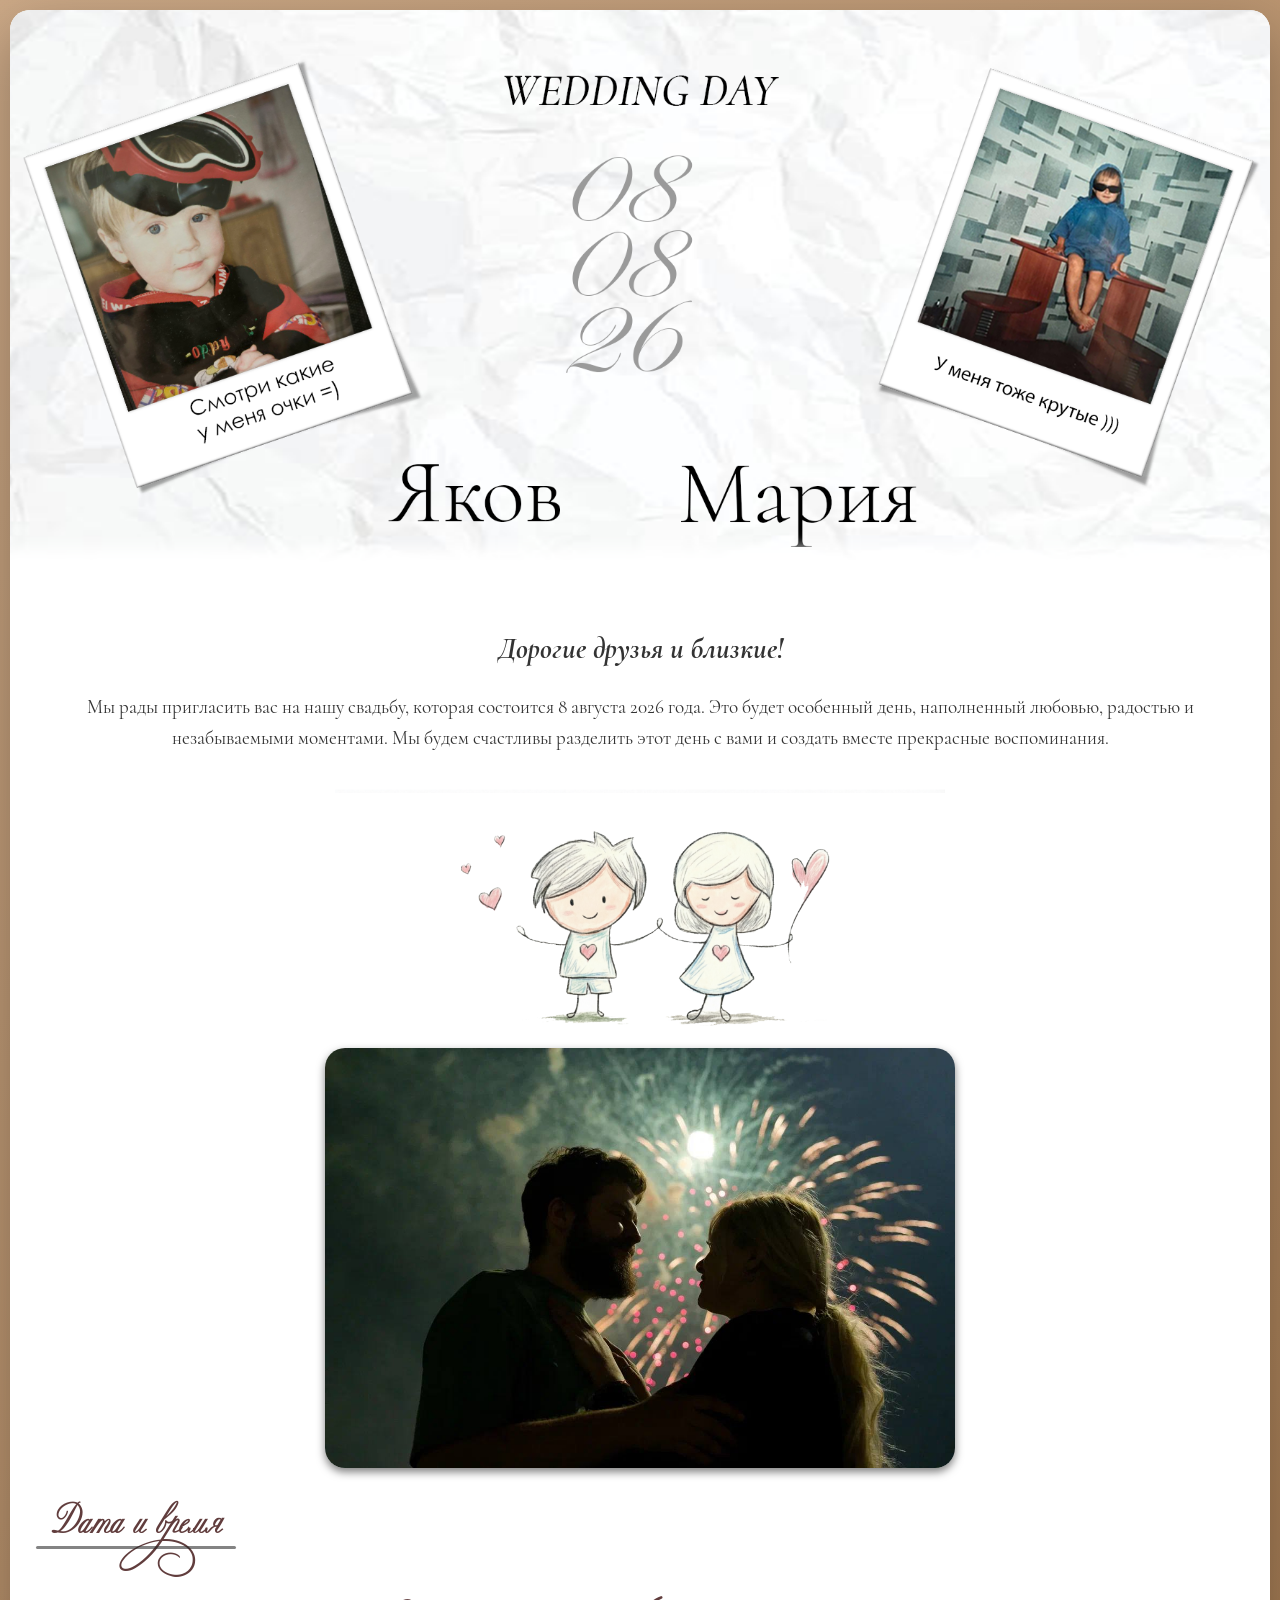
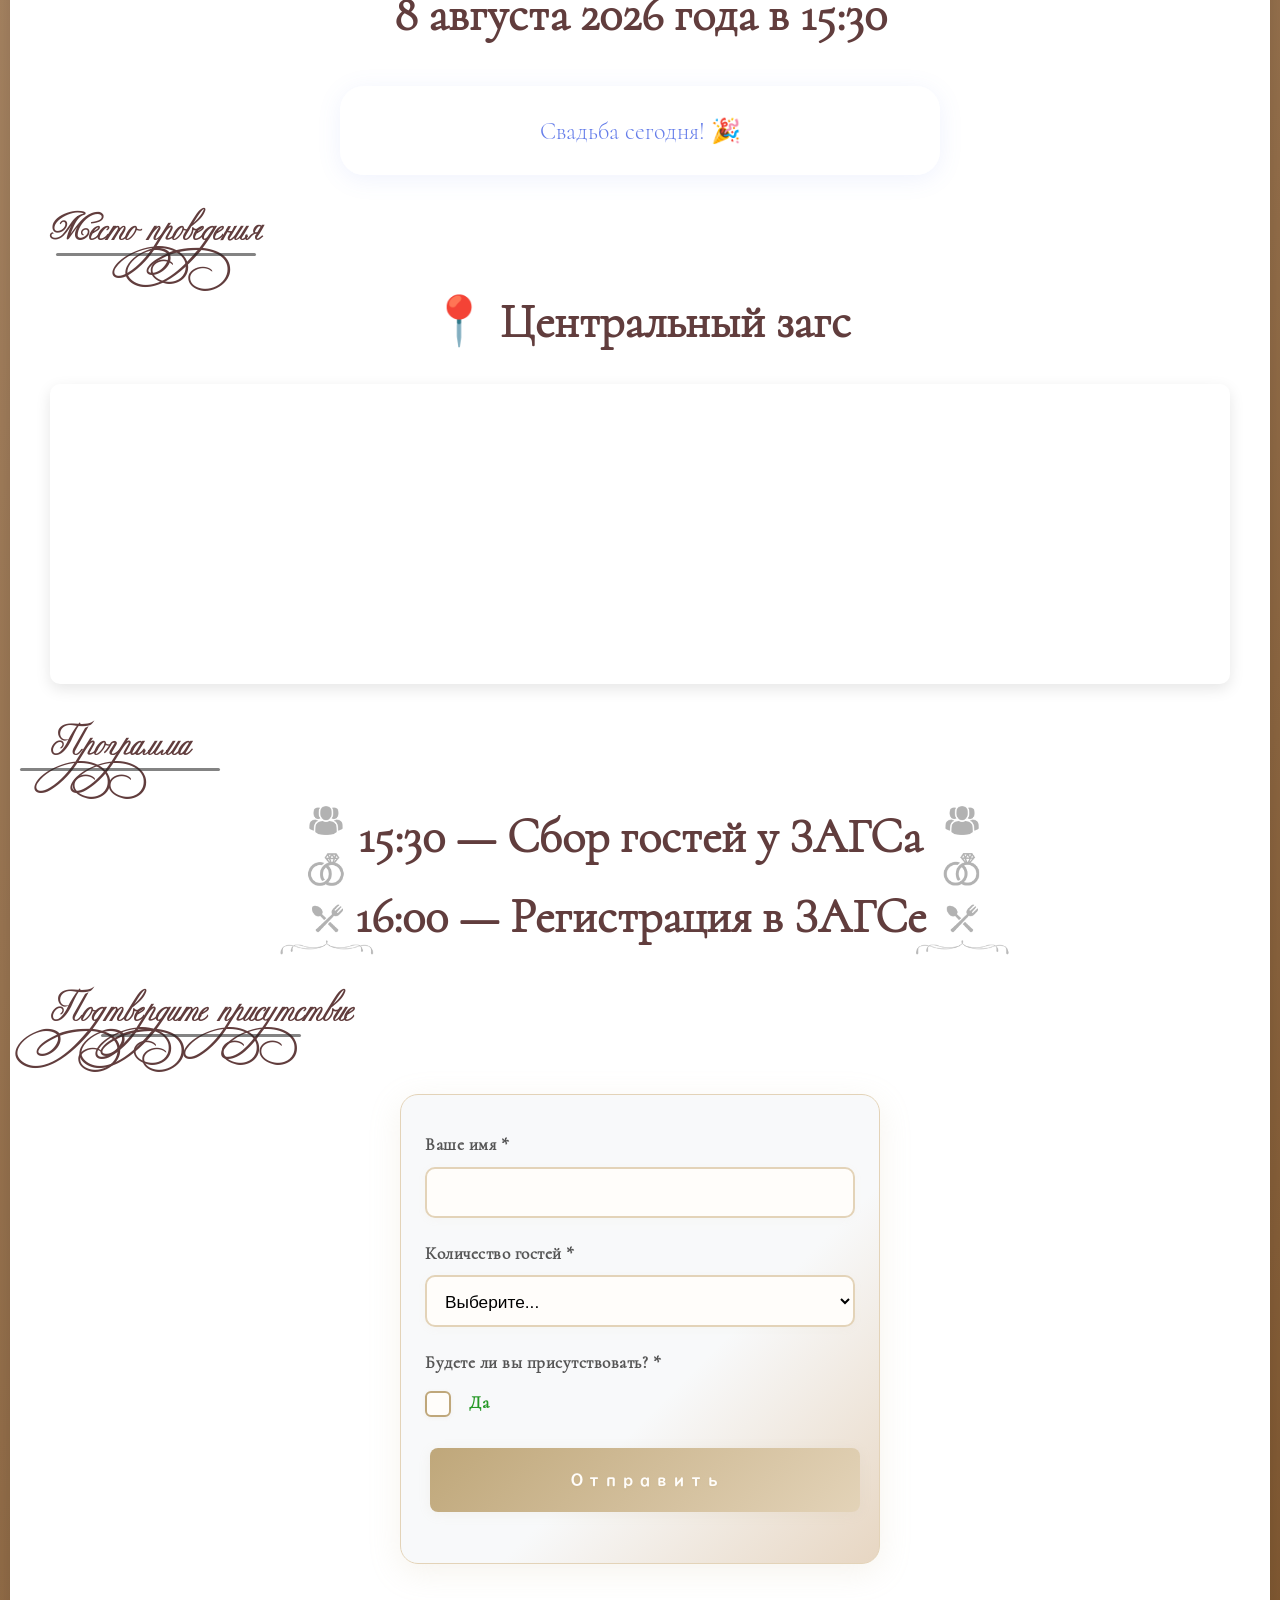
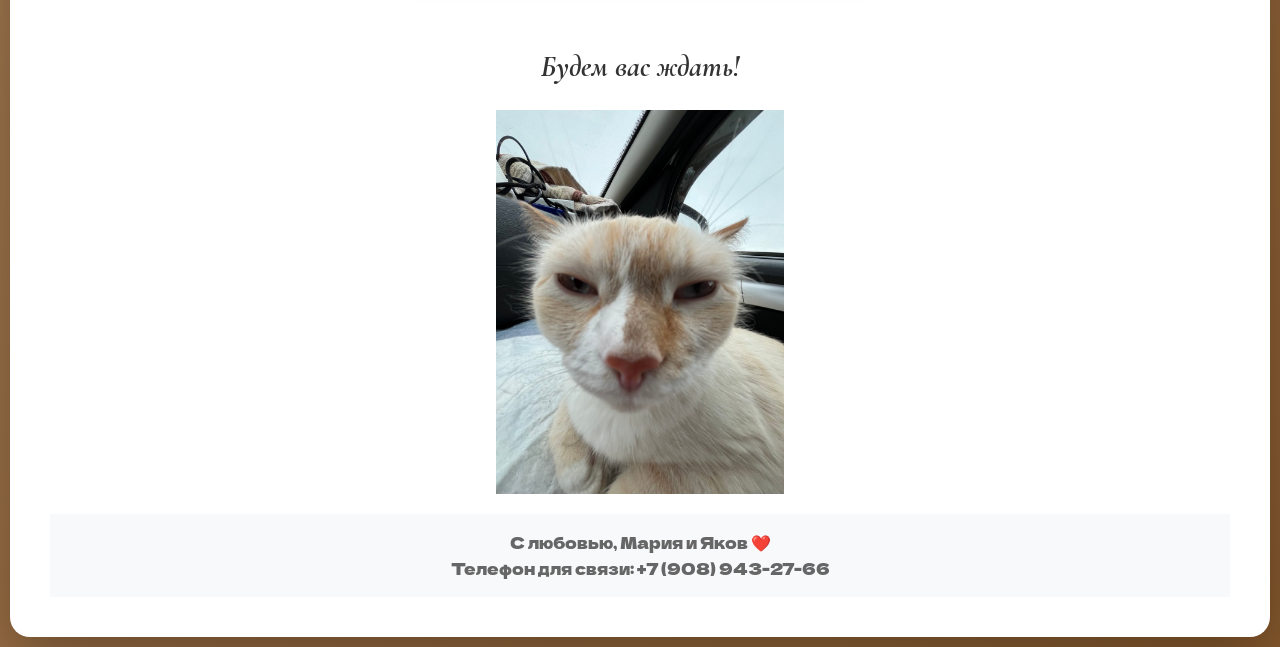
<file: index.html>
<!DOCTYPE html>
<html lang="ru">
<head>
    <meta charset="UTF-8">
    <meta name="viewport" content="width=device-width, initial-scale=1.0">
    <title>Приглашение на свадьбу</title>
    
    <link rel="stylesheet" href="css/style.css">
</head>
<body>
    <div class="container">
        <!-- ХЕДЕР -->
        <div class="header">
            <div class="header-content">
                <!--<h1>Яков & Мария</h1>
                <p>Приглашают вас на нашу роспись</p> -->
            </div>
        </div>

        <!--    НЕБОЛЬШОЕ ПРИВЕТСВИЕ -->
        <div class="welcome">
            <h1>Дорогие друзья и близкие!</h1>
            <p>Мы рады пригласить вас на нашу свадьбу, которая состоится
                8 августа 2026 года. Это будет особенный день, наполненный любовью,
                радостью и незабываемыми моментами.
                Мы будем счастливы разделить этот день с вами и создать вместе прекрасные воспоминания.
            </p>
            <img src="images/Cheldren.png" alt="Дети" />
        </div>

        <!--    НЕБОЛЬШОЕ ПРИВЕТСВИЕ 2-->
            <div class="welcome_two">
                <img src="images/2Cat.jpg" alt='2Cat.jpg'>
            </div>


        <!-- КОНТЕНТ -->
        <div class="content">
            <!-- ДАТА И ВРЕМЯ -->
            <div class="section">
                <h2>Дата и время</h2>
                <p><strong>8 августа 2026 года в 15:30</strong></p>

                <!-- ТАЙМЕР -->
                <div class="timer" id="countdown">
                    <div class="timer-item">
                        <div class="timer-number" id="days">00</div>
                        <div class="timer-label">Дней</div>
                    </div>
                    <div class="timer-item">
                        <div class="timer-number" id="hours">00</div>
                        <div class="timer-label">Часов</div>
                    </div>
                    <div class="timer-item">
                        <div class="timer-number" id="minutes">00</div>
                        <div class="timer-label">Минут</div>
                    </div>
                    <div class="timer-item">
                        <div class="timer-number" id="seconds">00</div>
                        <div class="timer-label">Секунд</div>
                    </div>
                </div>
            </div>

            <!-- МЕСТО ПРОВЕДЕНИЯ -->
            <div class="section">
                <h2>Место проведения</h2>
                <p>📍 <strong>Центральный загс</strong></p>
                <p></p>
                <iframe 
                    class="map" 
                    src="https://www.google.com/maps/embed?pb=!1m18!1m12!1m3!1d1134.2975005679677!2d86.10061921760914!3d55.34761691725315!2m3!1f0!2f0!3f0!3m2!1i1024!2i768!4f13.1!3m3!1m2!1s0x42d80951a2f78921%3A0xef7cb208becdeedb!2z0JfQkNCT0KEg0KbQtdC90YLRgNCw0LvRjNC90L7Qs9C-INGA0LDQudC-0L3QsCDQsy4g0JrQtdC80LXRgNC-0LLQvg!5e0!3m2!1sru!2suk!4v1783356053910!5m2!1sru!2suk" width="600" height="450" style="border:0;" allowfullscreen="" loading="lazy" referrerpolicy="strict-origin-when-cross-origin">
                    frameborder="0" 
                    allowfullscreen>
                </iframe>
            </div>

            <!-- ПРОГРАММА -->
            <div class="section program">
                <h2>Программа</h2>
                <p><strong>15:30 — Сбор гостей у ЗАГСа </strong> </p>
                <p><strong>16:00 — Регистрация в ЗАГСе </strong></p>
            </div>

            <!-- ФОРМА ОТВЕТА -->
            <div class="section">
                <h2>Подтвердите присутствие</h2>
                <form class="rsvp-form" id="rsvpForm">
                    <div class="form-group">
                        <label for="name">Ваше имя *</label>
                        <input type="text" id="name" required>
                    </div>
                    <div class="form-group">
                        <label for="guests">Количество гостей *</label>
                        <select id="guests" required>
                            <option value="">Выберите...</option>
                            <option value="1">1 гость</option>
                            <option value="2">2 гостя</option>
                            <option value="3">3 гостя</option>
                            <option value="4">4 гостя</option>
                        </select>
                    </div>
                    <div class="form-group toggle-group">
                        <label for="attendanceToggle">Будете ли вы присутствовать? *</label>
                        <div class="toggle-switch">
                            <input type="checkbox" id="attendanceToggle" name="attendance" />
                            <label class="toggle-label" for="attendanceToggle">
                                <span class="toggle-inner"></span>
                                <span class="toggle-switch-text">
                                    <span class="yes">Да</span>
                                </span>
                            </label>
                        </div>
                    </div>
                    <div class="form-group toggle-group">
                    <button type="submit" class="submit-btn">Отправить</button>
                </form>
            </div>
        </div>

        <div class="welcome">
            <h1>Будем вас ждать!</h1>
            <img src="images/1Cat.jpg" alt="Снежинка" />
        </div>


        <!-- ФУТЕР -->
        <div class="footer">
            <p>С любовью, Мария и Яков ❤️</p>
            <p>Телефон для связи: +7 (908) 943-27-66</p>
        </div>
    </div>

    <!-- ПОДКЛЮЧЕНИЕ СКРИПТОВ -->
    <script src="js/storage.js?v=20260711"></script>
    <script src="js/script.js?v=20260711"></script>
</body>
</html>
</file>
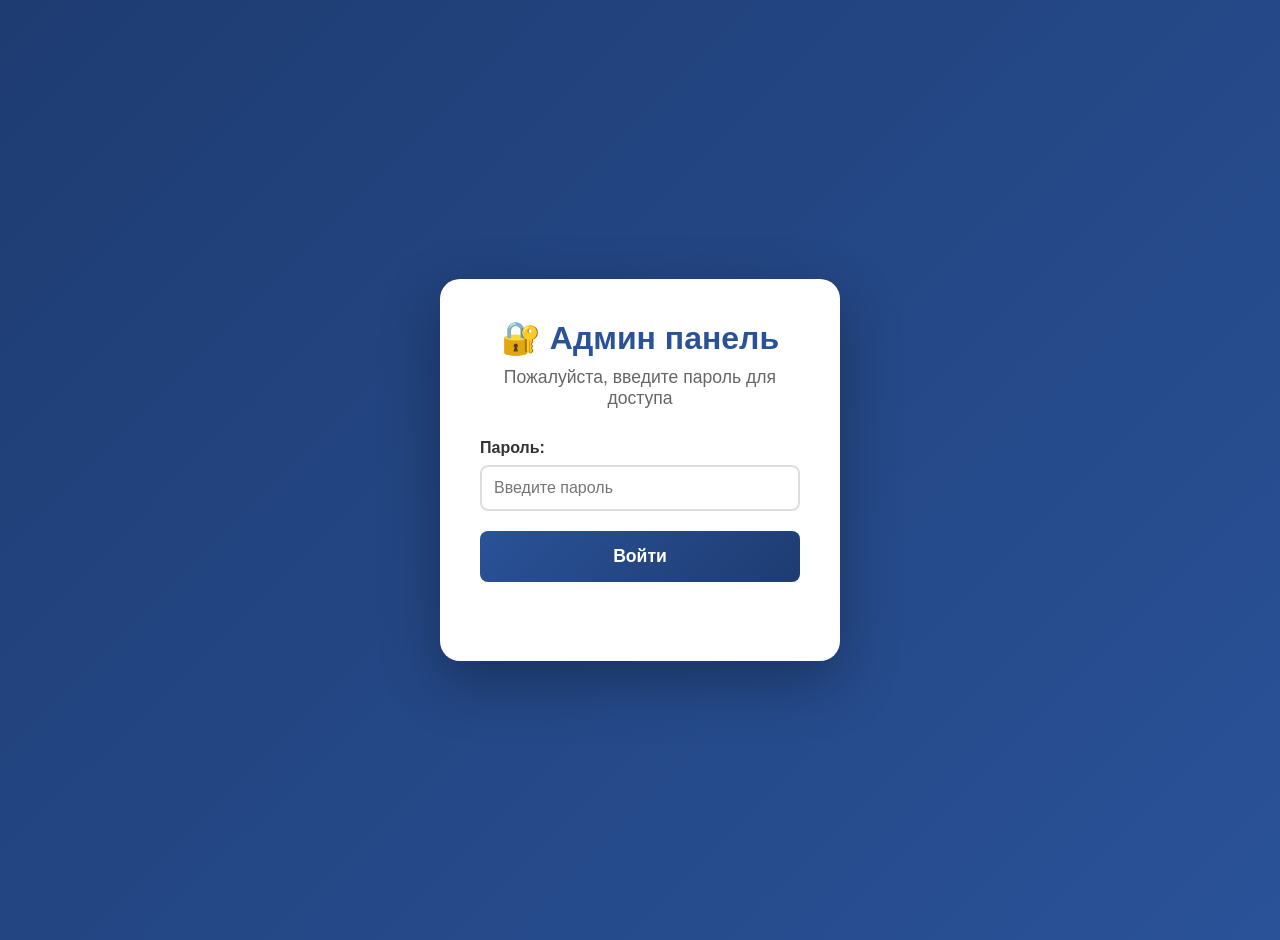
<file: admin.html>
<!DOCTYPE html>
<html lang="ru">
<head>
    <meta charset="UTF-8">
    <meta name="viewport" content="width=device-width, initial-scale=1.0">
    <title>Админ панель - Свадьба</title>
    <link rel="stylesheet" href="css/admin.css">
</head>
<body>
    <div class="container">
        <!-- ФОРМА ВХОДА -->
        <div id="loginSection" class="login-section">
            <div class="login-box">
                <h1>🔐 Админ панель</h1>
                <p>Пожалуйста, введите пароль для доступа</p>
                
                <form id="loginForm">
                    <div class="form-group">
                        <label for="password">Пароль:</label>
                        <input 
                            type="password" 
                            id="password" 
                            placeholder="Введите пароль" 
                            required
                            autocomplete="off"
                        >
                    </div>
                    <button type="submit" class="btn-login">Войти</button>
                </form>
                
                <div id="errorMessage" class="error-message"></div>
            </div>
        </div>

        <!-- АДМИН ПАНЕЛЬ (скрыта до ввода пароля) -->
        <div id="adminSection" class="admin-section" style="display: none;">
            <div class="admin-header">
                <h1>📊 Админ панель</h1>
                <button onclick="logout()" class="btn-logout">🚪 Выйти</button>
            </div>

            <!-- СТАТИСТИКА -->
            <div class="stats">
                <div class="stat-card">
                    <h3>👥 Подтвердили</h3>
                    <p id="confirmedCount" class="stat-number">0</p>
                </div>
                <div class="stat-card">
                    <h3>👤 Всего гостей</h3>
                    <p id="totalGuests" class="stat-number">0</p>
                </div>
                <div class="stat-card">
                    <h3>📝 Ответов</h3>
                    <p id="responsesCount" class="stat-number">0</p>
                </div>
            </div>

            <!-- КНОПКИ СКАЧИВАНИЯ -->
            <div class="download-section">
                <h2>📥 Скачать данные</h2>
                <div class="button-group">
                    <button onclick="downloadCSV()" class="btn-download csv">
                        📄 CSV (Excel)
                    </button>
                    <button onclick="downloadExcel()" class="btn-download excel">
                        📊 Excel (.xlsx)
                    </button>
                    <button onclick="downloadJSON()" class="btn-download json">
                        💾 JSON
                    </button>
                    <button onclick="downloadTXT()" class="btn-download txt">
                        📝 TXT
                    </button>
                </div>
            </div>

            <!-- ТАБЛИЦА С ОТВЕТАМИ -->
            <div class="responses-section">
                <h2>📋 Все ответы</h2>
                <div id="responsesTable">
                    <table>
                        <thead>
                            <tr>
                                <th>ID</th>
                                <th>Имя</th>
                                <th>Гостей</th>
                                <th>Приду?</th>
                                <th>Транспорт</th>
                                <th>Предпочтения</th>
                                <th>Аллергии</th>
                                <th>Комментарий</th>
                                <th>Дата</th>
                            </tr>
                        </thead>
                        <tbody id="tableBody">
                            <tr>
                                <td colspan="8" style="text-align: center; padding: 20px;">
                                    Нет данных
                                </td>
                            </tr>
                        </tbody>
                    </table>
                </div>
            </div>

            <!-- КНОПКИ УПРАВЛЕНИЯ -->
            <div class="control-section">
                <h2>⚙️ Управление</h2>
                <div class="button-group">
                    <button onclick="showResponses()" class="btn-control info">
                        ℹ️ Показать подробнее
                    </button>
                    <button onclick="clearResponses()" class="btn-control clear">
                        🗑️ Очистить всё
                    </button>
                </div>
            </div>
        </div>
    </div>

    <script src="https://cdn.sheetjs.com/xlsx-0.20.0/package/dist/xlsx.full.min.js"></script>
    <script src="js/storage.js?v=20260711"></script>
    <script src="js/admin.js?v=20260711"></script>
</body>
</html>
</file>
<file: css/style.css>
/* ===== ПОДКЛЮЧЕНИЕ ШРИФТОВ ===== */
/* ===== ПОДКЛЮЧЕНИЕ ШРИФТОВ ===== */
@font-face {
    font-family: 'Caravan';
    src: url('../fonts/Caravan.otf') format('opentype');
    font-display: swap;
}


@font-face {
    font-family: 'La Diosa';
    src: url('../fonts/josefkpaneuropean2.otf') format('truetype');
    font-display: swap;
}
@font-face {
    font-family: 'UDDigiKyokashoStd';
    src: url('../fonts/UDDigiKyokashoStd-Bold.otf') format('truetype');
    font-display: swap;
}

@font-face {
    font-family: 'josefkpaneuropean2';
    src: url('../fonts/josefkpaneuropean2.otf') format('truetype');
    font-display: swap;
}

@font-face {
    font-family: 'DelaGothicOne-Regular';
    src: url('../fonts/DelaGothicOne-Regular.ttf') format('truetype');
    font-display: swap;
}

@font-face {
    font-family: 'ekaterinavelikayatwo';
    src: url('../fonts/ekaterinavelikayatwo.ttf') format('truetype');
    font-display: swap;
}

@font-face {
    font-family: 'Cormorant-BoldItalic';
    src: url('../fonts/Cormorant-BoldItalic.ttf') format('truetype');
    font-display: swap;
}
@font-face {
    font-family: 'Cormorant-Regular';
    src: url('../fonts/Cormorant-Regular.ttf') format('truetype');
    font-display: swap;
}
@font-face {
    font-family: 'Cormorant-Light';
    src: url('../fonts/Cormorant-Light.ttf') format('truetype');
    font-display: swap;
}

/* ===== СБРОС СТИЛЕЙ ===== */
* {
    margin: 0;
    padding: 0;
    box-sizing: border-box;
}

:root {
    --content-width: min(100%, 960px);
}

html {
    -webkit-text-size-adjust: 100%;
}

/* ===== ОСНОВНЫЕ СТИЛИ ===== */
body {
    font-family: 'DelaGothicOne-Regular';
    line-height: 1.6;
    color: #333;
    background: linear-gradient(135deg, #CCA987 0%, #85582C 100%);
    min-height: 100vh;
    padding: 10px;
    overflow-x: hidden;
}

.container {
    max-width: 100%;
    margin: 0 auto;
    background: white;
    border-radius: 20px;
    box-shadow: 0 20px 60px rgba(0,0,0,0.3);
    overflow: hidden;
}

/* ===== ХЕДЕР С ФОТО ===== */
.header {
    font-family: 'josefkpaneuropean2', 'Caravan', 'Segoe UI', Tahoma, Geneva, Verdana, sans-serif;
    position: relative;
    min-height: 220px;
    height: 45vw;
    max-height: 800px;
    aspect-ratio: 16/7;
    width: 100%;
    background-image: url(../images/Head.png);
    background-size: cover;
    background-position: center;
    background-repeat: no-repeat;
    display: flex;
    align-items: center;
    justify-content: center;
    text-align: center;
    color: white;
    transition: height 0.3s, min-height 0.3s;
}

.header::before {
    content: '';
    position: absolute;
    top: 0;
    left: 0;
    width: 100%;
    height: 100%;
    /*background: rgba(80, 45, 45, 0.565);*/
}

.header-content {
    position: relative;
    z-index: 1;
    padding: 20px;
}

.header h1 {
    font-family: 'Cormorant-Light';
    font-size: 5rem;
    line-height: 0.95;
    margin-bottom: 10px;
    text-shadow: 2px 2px 4px rgba(0,0,0,0.5);
}

.header p {
    font-family:  'Cormorant-Light', cursive;
    font-size: 2.5rem;
    line-height: 3;
    opacity: 0.7;
    text-shadow: 2px 2px 4px rgba(0,0,0,0.5);
}

/* Apply the josefkpaneuropean2 font to main headings */
h1, h2 {
    font-family: 'josefkpaneuropean2', 'La Diosa', 'Caravan', sans-serif;
}

/* ===== welcome ===== */
.welcome {
    display: flex;
    flex-direction: column;
    align-items: center;
    justify-content: flex-start;
    gap: 20px;
    min-height: 200px;
    height: auto;
    max-height: 800px;
    font-family: Cormorant-Regular;
    font-size: 1.5vw;
    padding: 40px 20px 20px 20px;
    text-align: center;
    box-sizing: border-box;
    word-break: break-word;
    overflow: hidden;
}

.welcome img {
    display: block;
    max-width: 100%;
    width: 50%;
    height: auto;
    margin: 0 auto;
    object-fit: contain;
    max-height: 30vw;
}

/* ===== welcome 2 ===== */
.welcome_two img {
    display: block;
    margin: 0 auto;
    border-radius: 20px;
    box-shadow: 0 4px 8px rgba(0, 0, 0, 0.5);
    max-width: 50%;
    height: auto;
}

.welcome h1 {
    font-family: Cormorant-BoldItalic;
    font-size: 150%;
}

@media (max-width: 1024px) {
    .welcome {
        font-size: 1.5rem;
        padding: 20px 10px 10px 10px;
        gap: 12px;
        max-height: 300px;
    }
    .welcome img {
        max-width: 60vw;
        max-height: 20vw;
    }
}

@media (max-width: 600px) {
    .welcome {
        font-size: 1rem;
        padding: 8px 2vw 2vw 2vw;
        gap: 6px;
        max-height: none;
    }
    .welcome img {
        width: 100%;
        max-width: 90vw;
        max-height: none;
        border-radius: 8px;
    }
    .welcome_two img {
        width: 100%;
        max-width: 90vw;
        border-radius: 8px;
    }
}


/* ===== ОСНОВНОЙ КОНТЕНТ ===== */
.content {
    padding: 40px;
    max-width: 100%;
    margin: 0 auto;
}

.section {
    margin-bottom: 40px;
}

.section h2 {
    font-family: 'ekaterinavelikayatwo';
    font-size: 1.8rem;
    color: #613d3d;
    margin-bottom: 20px;
    text-align: center;
    position: relative;
    display: inline-block;
}

.section h2::after {
    content: '';
    position: absolute;
    bottom: 5px;
    left: 50%;
    transform: translateX(-50%);
    width: 200px;
    height: 3px;
    background: rgba(36, 36, 36, 0.565);
    border-radius: 3px;
}

.section p {
    font-family: 'Cormorant-Light';
    margin-top: 3px;
    font-size: 3rem;
    text-align: center;
    color: #613d3d;
}

.section.section.program{
    background-image: url(../images/Disign_InformTime.png);
    background-size: cover;
    background-position: center;
    background-repeat: no-repeat;
    
}

.section.program p{
    font-family: 'Cormorant-Light';
    margin-top: 3px;
    font-size: 3rem;
    text-align: center;
    color: #613d3d;
}


/* ===== ТАЙМЕР ===== */
.timer {
    display: flex;
    justify-content: center;
    align-items: center;
    gap: 32px;
    margin-top: 32px;
    flex-wrap: nowrap;
    background: rgba(255,255,255,0.7);
    border-radius: 24px;
    box-shadow: 0 4px 24px rgba(102, 126, 234, 0.10);
    padding: 24px 16px;
    max-width: 600px;
    margin-left: auto;
    margin-right: auto;
}

.timer-item {
    display: flex;
    flex-direction: column;
    align-items: center;
    justify-content: center;
    text-align: center;
    min-width: 80px;
    margin: 0 8px;
    background: #f6f3ef;
    border-radius: 16px;
    box-shadow: 0 2px 8px rgba(204, 186, 153, 0.10);
    padding: 18px 10px 10px 10px;
    transition: transform 0.2s, box-shadow 0.2s;
}

.timer-number {
    font-size: 3.2rem;
    font-weight: 700;
    color: #725F4C;
    letter-spacing: 2px;
    text-shadow: 0 2px 8px rgba(204, 186, 153, 0.10);
    margin-bottom: 4px;
    transition: color 0.3s;
}

.timer-label {
    font-size: 1rem;
    color: #8d7b6a;
    text-transform: uppercase;
    letter-spacing: 1.5px;
    font-family: 'Cormorant-Light';
    opacity: 0.85;
}

@media (max-width: 600px) {
    .timer {
        display: grid;
        grid-template-columns: repeat(2, minmax(0, 1fr));
        gap: 8px;
        padding: 10px 8px;
        max-width: 100%;
    }
    .timer-item {
        min-width: 0;
        flex: 1;
        padding: 10px 6px;
        border-radius: 10px;
        margin: 0;
    }
    .timer-number {
        font-size: 1.35rem;
        letter-spacing: 0.5px;
    }
    .timer-label {
        font-size: 0.7rem;
        letter-spacing: 0.4px;
    }
}

/* ===== КАРТА ===== */
.map {
    width: 100%;
    height: 300px;
    border-radius: 10px;
    overflow: hidden;
    margin-top: 20px;
    box-shadow: 0 5px 15px rgba(0,0,0,0.1);
}

@media (max-width: 600px) {
    .map {
        height: 180px;
    }
}

/* ===== ФОРМА ОТВЕТА ===== */
.rsvp-form {
    background: linear-gradient(135deg, #f8f9fa 60%, #e7d6c2 100%);
    padding: 36px 24px 28px 24px;
    border-radius: 18px;
    margin-top: 32px;
    box-shadow: 0 8px 32px rgba(204, 186, 153, 0.18);
    border: 1.5px solid #e3d3b8;
    max-width: 480px;
    margin-left: auto;
    margin-right: auto;
    position: relative;
    overflow: hidden;
    transition: box-shadow 0.3s;
    font-family: 'Cormorant-Regular', serif;
    backdrop-filter: blur(2px);
}
.rsvp-form:hover {
    box-shadow: 0 16px 48px rgba(204, 186, 153, 0.28);
}

.form-group {
    margin-bottom: 20px;
    display: flex;
    flex-direction: column;
    align-items: flex-start;
}

.form-group label {
    display: block;
    margin-bottom: 8px;
    font-weight: 600;
    color: #555;
    font-size: 1.08rem;
    letter-spacing: 0.5px;
}

.form-group input,
.form-group textarea,
.form-group select {
    width: 100%;
    padding: 14px 14px 12px 14px;
    border: 2px solid #e3d3b8;
    border-radius: 10px;
    font-size: 1.08rem;
    background: #fffdfa;
    box-shadow: 0 2px 8px rgba(204, 186, 153, 0.06);
    margin-bottom: 2px;
    transition: border-color 0.3s, box-shadow 0.3s;
    outline: none;
}

.form-group input:focus,
.form-group textarea:focus,
.form-group select:focus {
    outline: none;
    border-color: #bfa77a;
    box-shadow: 0 0 0 2px #e3d3b8;
}

.submit-btn {
    font-family: 'UDDigiKyokashoStd';
    width: 100%;
    padding: 16px;
    background: linear-gradient(135deg, #bfa77a 0%, #e3d3b8 100%);
    color: #fffdfa;
    border: none;
    border-radius: 12px;
    font-size: 1.18rem;
    font-weight: 700;
    cursor: pointer;
    box-shadow: 0 2px 12px rgba(204, 186, 153, 0.13);
    letter-spacing: 1px;
    margin-top: 8px;
    transition: transform 0.2s, box-shadow 0.2s, background 0.3s;
    text-shadow: 0 1px 2px #bfa77a33;
}

.submit-btn:hover {
    transform: translateY(-3px) scale(1.03);
    box-shadow: 0 12px 32px rgba(191, 167, 122, 0.18);
    background: linear-gradient(135deg, #a88c5d 0%, #ccb299 100%);
    filter: brightness(1.04);
}

.submit-btn:active {
    transform: translateY(0) scale(0.98);
}
/* Toggle Switch Styles */
.toggle-group {
    width: 100%;
    margin-bottom: 18px;
    display: flex;
    flex-direction: column;
    align-items: flex-start;
}
.toggle-switch {
    display: flex;
    align-items: center;
    gap: 10px;
    margin-top: 4px;
    position: relative;
}
.toggle-switch input[type="checkbox"] {
    display: none;
}
.toggle-label {
    display: flex;
    align-items: center;
    cursor: pointer;
    font-size: 1.08rem;
    font-family: 'Cormorant-Regular', serif;
    user-select: none;
    position: relative;
    padding-left: 32px;
    min-height: 28px;
}
.toggle-label:before {
    content: '';
    position: absolute;
    left: 0;
    top: 2px;
    width: 22px;
    height: 22px;
    border: 2px solid #bfa77a;
    border-radius: 6px;
    background: #fffdfa;
    box-shadow: 0 1px 4px #ccb29922;
    transition: border-color 0.2s, background 0.2s;
}
.toggle-switch input[type="checkbox"]:checked + .toggle-label:before {
    background: #bfa77a;
    border-color: #bfa77a;
}
.toggle-label:after {
    content: '';
    position: absolute;
    left: 6px;
    top: 8px;
    width: 10px;
    height: 6px;
    border-left: 3px solid #fffdfa;
    border-bottom: 3px solid #fffdfa;
    opacity: 0;
    transform: scale(0.8) rotate(-45deg);
    transition: opacity 0.2s, transform 0.2s;
}
.toggle-switch input[type="checkbox"]:checked + .toggle-label:after {
    opacity: 1;
    transform: scale(1) rotate(-45deg);
}
.toggle-switch-text {
    margin-left: 12px;
    font-size: 1.08rem;
    color: #725F4C;
    font-family: 'Cormorant-Regular', serif;
    min-width: 60px;
}
.toggle-switch-text .yes {
    color: #269926;
    font-weight: 600;
}
.toggle-switch-text .no {
    color: #BF3030;
    font-weight: 600;
}
.toggle-switch-text .yes {
    color: #269926;
    font-weight: 600;
}
.toggle-switch-text .no {
    color: #BF3030;
    font-weight: 600;
}

/* Preferences checkboxes */
.preferences-checkboxes {
    display: flex;
    flex-wrap: wrap;
    gap: 10px 18px;
    margin-top: 6px;
}
.preferences-checkboxes label {
    display: flex;
    align-items: center;
    gap: 6px;
    font-size: 1rem;
    background: #f8f9fa;
    border-radius: 8px;
    padding: 4px 10px;
    box-shadow: 0 1px 4px #ccb29922;
    cursor: pointer;
    transition: background 0.2s;
}
.preferences-checkboxes label:hover {
    background: #e3d3b8;
}
.preferences-checkboxes input[type="checkbox"] {
    accent-color: #bfa77a;
    width: 18px;
    height: 18px;
    border-radius: 4px;
    margin: 0;
}
@media (max-width: 600px) {
    .rsvp-form {
        padding: 14px 12px 12px;
        border-radius: 8px;
        width: 100%;
        max-width: 100%;
    }
    .form-group input,
    .form-group textarea,
    .form-group select {
        font-size: 0.98rem;
        padding: 10px 8px 8px 8px;
        border-radius: 6px;
    }
    .submit-btn {
        font-size: 1rem;
        padding: 12px;
        border-radius: 8px;
    }
}

/* ===== ФУТЕР ===== */
.footer {
    text-align: center;
    padding: 16px 12px;
    background: #f8f9fa;
    color: #666;
    font-size: 1rem;
    font-family: 'DelaGothicOne-Regular';
}

/* ===== АДАПТИВНОСТЬ ===== */
@media (max-width: 768px) {
    .header h1 {
        font-size: 2rem;
    }

    .header p {
        font-size: 1.2rem;
    }

    .content {
        padding: 20px;
    }

    .timer {
        flex-direction: column;
        align-items: center;
    }

    .timer-item {
        width: 100%;
        margin: 10px 0;
    }
}

/* ===== ДОПОЛНИТЕЛЬНАЯ АДАПТИВНОСТЬ ===== */
@media (max-width: 1024px) {
    .header {
        height: 300px;
        min-height: 140px;
        aspect-ratio: 16/9;
    }
    .header h1 {
        font-size: 3rem;
    }
    .header p {
        font-size: 1.5rem;
    }
    .content {
        padding: 20px;
    }
    .section h2 {
        font-size: 1.3rem;
    }
    .section p {
        font-size: 1.5rem;
    }
}

@media (max-width: 600px) {
    body {
        padding: 5px;
    }
    .container {
        border-radius: 10px;
        box-shadow: 0 5px 15px rgba(0,0,0,0.15);
    }
    .header {
        height: clamp(150px, 38vw, 220px);
        min-height: 120px;
        aspect-ratio: 16/10;
        padding: 10px 0;
    }
    .header-content {
        padding: 8px;
    }
    .header h1 {
        font-size: clamp(1.25rem, 5vw, 1.7rem);
        margin-bottom: 5px;
    }
    .header p {
        font-size: 0.95rem;
        line-height: 1.4;
    }
    .content {
        padding: 12px;
    }
    .section {
        margin-bottom: 20px;
    }
    .section h2 {
        font-size: 1rem;
        width: 100%;
    }
    .section h2::after {
        width: 80px;
    }
    .section p {
        font-size: 1rem;
    }
    .map {
        height: 200px;
        min-height: 180px;
    }
    .submit-btn {
        padding: 10px;
        font-size: 1rem;
    }
}

@media (max-width: 400px) {
    .header {
        height: 80px;
        min-height: 40px;
        aspect-ratio: 16/13;
    }
    .header h1 {
        font-size: 1rem;
    }
    .header p {
        font-size: 0.8rem;
    }
    .section h2 {
        font-size: 0.8rem;
    }
    .section p {
        font-size: 0.8rem;
    }
    .submit-btn {
        font-size: 0.9rem;
    }
}

/* ===== СТИЛИ ДЛЯ АДМИН КНОПОК ===== */
.section button {
    margin: 5px;
    cursor: pointer;
    border: none;
    border-radius: 8px;
    font-size: 1rem;
    font-weight: 600;
    transition: transform 0.2s, box-shadow 0.2s;
}

.section button:hover {
    transform: translateY(-2px);
    box-shadow: 0 5px 15px rgba(0,0,0,0.2);
}

.section button:active {
    transform: translateY(0);
}


/* ===== ИСПОЛЬЗОВАНИЕ ШРИФТОВ ===== */
/* Убрана повторная переопределяющая секция body — основной шрифт уже задан выше */
</file>
<file: css/admin.css>
* {
    margin: 0;
    padding: 0;
    box-sizing: border-box;
}

body {
    font-family: 'Segoe UI', Tahoma, Geneva, Verdana, sans-serif;
    background: linear-gradient(135deg, #1e3c72 0%, #2a5298 100%);
    min-height: 100vh;
    padding: 20px;
}

.container {
    max-width: 1200px;
    margin: 0 auto;
}

/* ===== ФОРМА ВХОДА ===== */
.login-section {
    display: flex;
    justify-content: center;
    align-items: center;
    min-height: 100vh;
}

.login-box {
    background: white;
    padding: 40px;
    border-radius: 20px;
    box-shadow: 0 20px 60px rgba(0,0,0,0.3);
    text-align: center;
    max-width: 400px;
    width: 100%;
}

.login-box h1 {
    color: #2a5298;
    margin-bottom: 10px;
    font-size: 2rem;
}

.login-box p {
    color: #666;
    margin-bottom: 30px;
    font-size: 1.1rem;
}

.form-group {
    margin-bottom: 20px;
    text-align: left;
}

.form-group label {
    display: block;
    margin-bottom: 8px;
    font-weight: 600;
    color: #333;
}

.form-group input {
    width: 100%;
    padding: 12px;
    border: 2px solid #ddd;
    border-radius: 8px;
    font-size: 1rem;
    transition: border-color 0.3s;
}

.form-group input:focus {
    outline: none;
    border-color: #2a5298;
}

.btn-login {
    width: 100%;
    padding: 15px;
    background: linear-gradient(135deg, #2a5298 0%, #1e3c72 100%);
    color: white;
    border: none;
    border-radius: 8px;
    font-size: 1.1rem;
    font-weight: 600;
    cursor: pointer;
    transition: transform 0.2s, box-shadow 0.2s;
}

.btn-login:hover {
    transform: translateY(-2px);
    box-shadow: 0 10px 20px rgba(42, 82, 152, 0.4);
}

.btn-login:active {
    transform: translateY(0);
}

.error-message {
    margin-top: 15px;
    color: #dc3545;
    font-weight: 600;
    min-height: 24px;
}

/* ===== АДМИН ПАНЕЛЬ ===== */
.admin-section {
    background: white;
    border-radius: 20px;
    box-shadow: 0 20px 60px rgba(0,0,0,0.3);
    padding: 30px;
    margin-top: 20px;
}

.admin-header {
    display: flex;
    justify-content: space-between;
    align-items: center;
    margin-bottom: 30px;
    padding-bottom: 20px;
    border-bottom: 2px solid #f0f0f0;
}

.admin-header h1 {
    color: #2a5298;
    font-size: 2.5rem;
}

.btn-logout {
    padding: 10px 20px;
    background: #dc3545;
    color: white;
    border: none;
    border-radius: 8px;
    font-size: 1rem;
    font-weight: 600;
    cursor: pointer;
    transition: transform 0.2s;
}

.btn-logout:hover {
    transform: translateY(-2px);
    background: #c82333;
}

/* ===== СТАТИСТИКА ===== */
.stats {
    display: grid;
    grid-template-columns: repeat(auto-fit, minmax(200px, 1fr));
    gap: 20px;
    margin-bottom: 30px;
}

.stat-card {
    background: linear-gradient(135deg, #667eea 0%, #764ba2 100%);
    padding: 25px;
    border-radius: 15px;
    text-align: center;
    color: white;
    box-shadow: 0 5px 15px rgba(0,0,0,0.1);
}

.stat-card h3 {
    font-size: 1.1rem;
    opacity: 0.9;
    margin-bottom: 10px;
}

.stat-number {
    font-size: 2.5rem;
    font-weight: 700;
    margin: 0;
}

/* ===== КНОПКИ СКАЧИВАНИЯ ===== */
.download-section, .control-section {
    margin-bottom: 30px;
}

.download-section h2, .control-section h2 {
    color: #2a5298;
    margin-bottom: 20px;
    font-size: 1.8rem;
}

.button-group {
    display: grid;
    grid-template-columns: repeat(auto-fit, minmax(200px, 1fr));
    gap: 15px;
}

.btn-download, .btn-control {
    padding: 15px;
    border: none;
    border-radius: 10px;
    font-size: 1.1rem;
    font-weight: 600;
    cursor: pointer;
    transition: all 0.3s;
    display: flex;
    align-items: center;
    justify-content: center;
    text-align: center;
}

.btn-download:hover, .btn-control:hover {
    transform: translateY(-3px);
    box-shadow: 0 8px 20px rgba(0,0,0,0.2);
}

.btn-download:active, .btn-control:active {
    transform: translateY(0);
}

.btn-download.csv { background: #28a745; color: white; }
.btn-download.excel { background: #007bff; color: white; }
.btn-download.json { background: #ffc107; color: #333; }
.btn-download.txt { background: #6c757d; color: white; }

.btn-control.info { background: #17a2b8; color: white; }
.btn-control.clear { background: #dc3545; color: white; }

/* ===== ТАБЛИЦА ===== */
.responses-section {
    margin-bottom: 30px;
}

.responses-section h2 {
    color: #2a5298;
    margin-bottom: 20px;
    font-size: 1.8rem;
}

#responsesTable {
    overflow-x: auto;
    border-radius: 10px;
    box-shadow: 0 5px 15px rgba(0,0,0,0.1);
}

table {
    width: 100%;
    border-collapse: collapse;
    background: #f8f9fa;
}

table th {
    background: linear-gradient(135deg, #2a5298 0%, #1e3c72 100%);
    color: white;
    padding: 15px;
    text-align: left;
    font-weight: 600;
}

table td {
    padding: 12px 15px;
    border-bottom: 1px solid #ddd;
}

table tr:last-child td {
    border-bottom: none;
}

table tr:hover {
    background: #e9ecef;
}

/* ===== АДАПТИВНОСТЬ ===== */
@media (max-width: 768px) {
    .login-box {
        padding: 30px 20px;
    }

    .admin-header {
        flex-direction: column;
        gap: 15px;
        text-align: center;
    }

    .button-group {
        grid-template-columns: 1fr;
    }

    table {
        font-size: 0.9rem;
    }

    table th, table td {
        padding: 8px 10px;
    }
}
</file>
